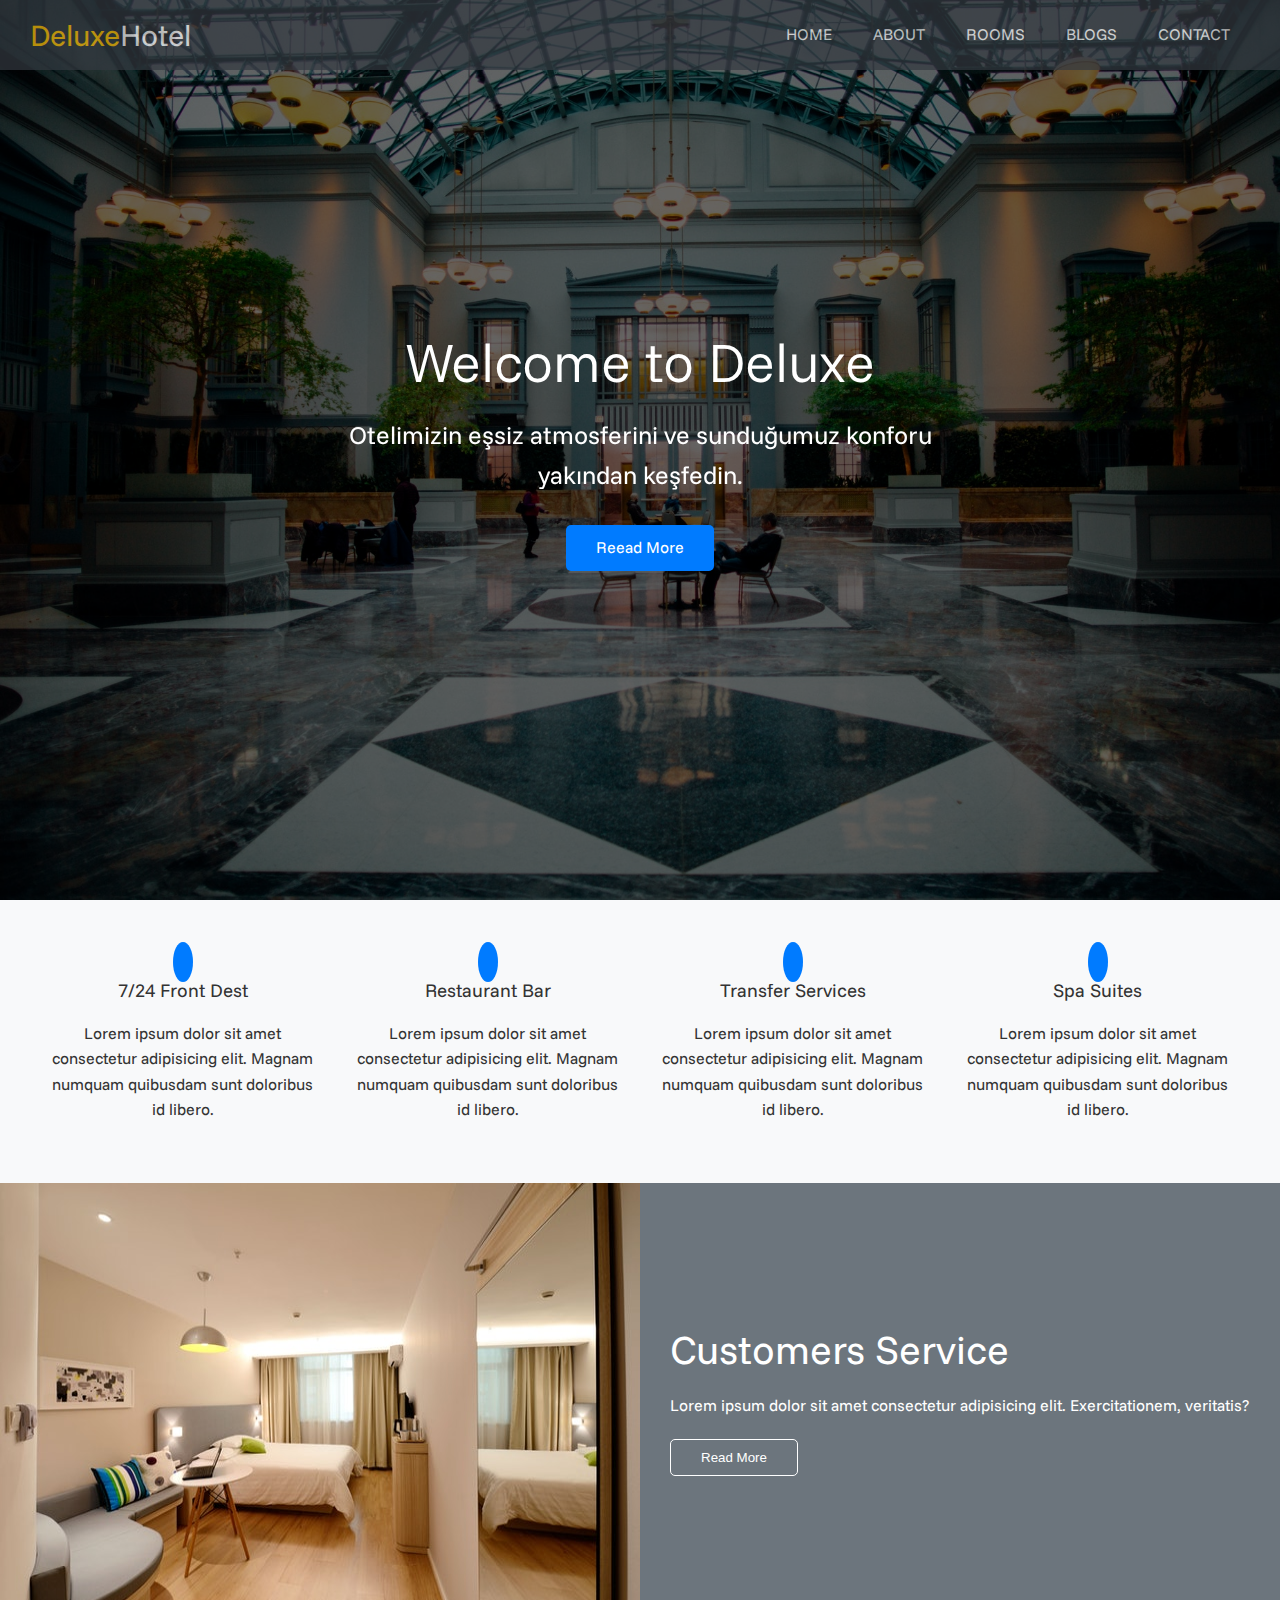
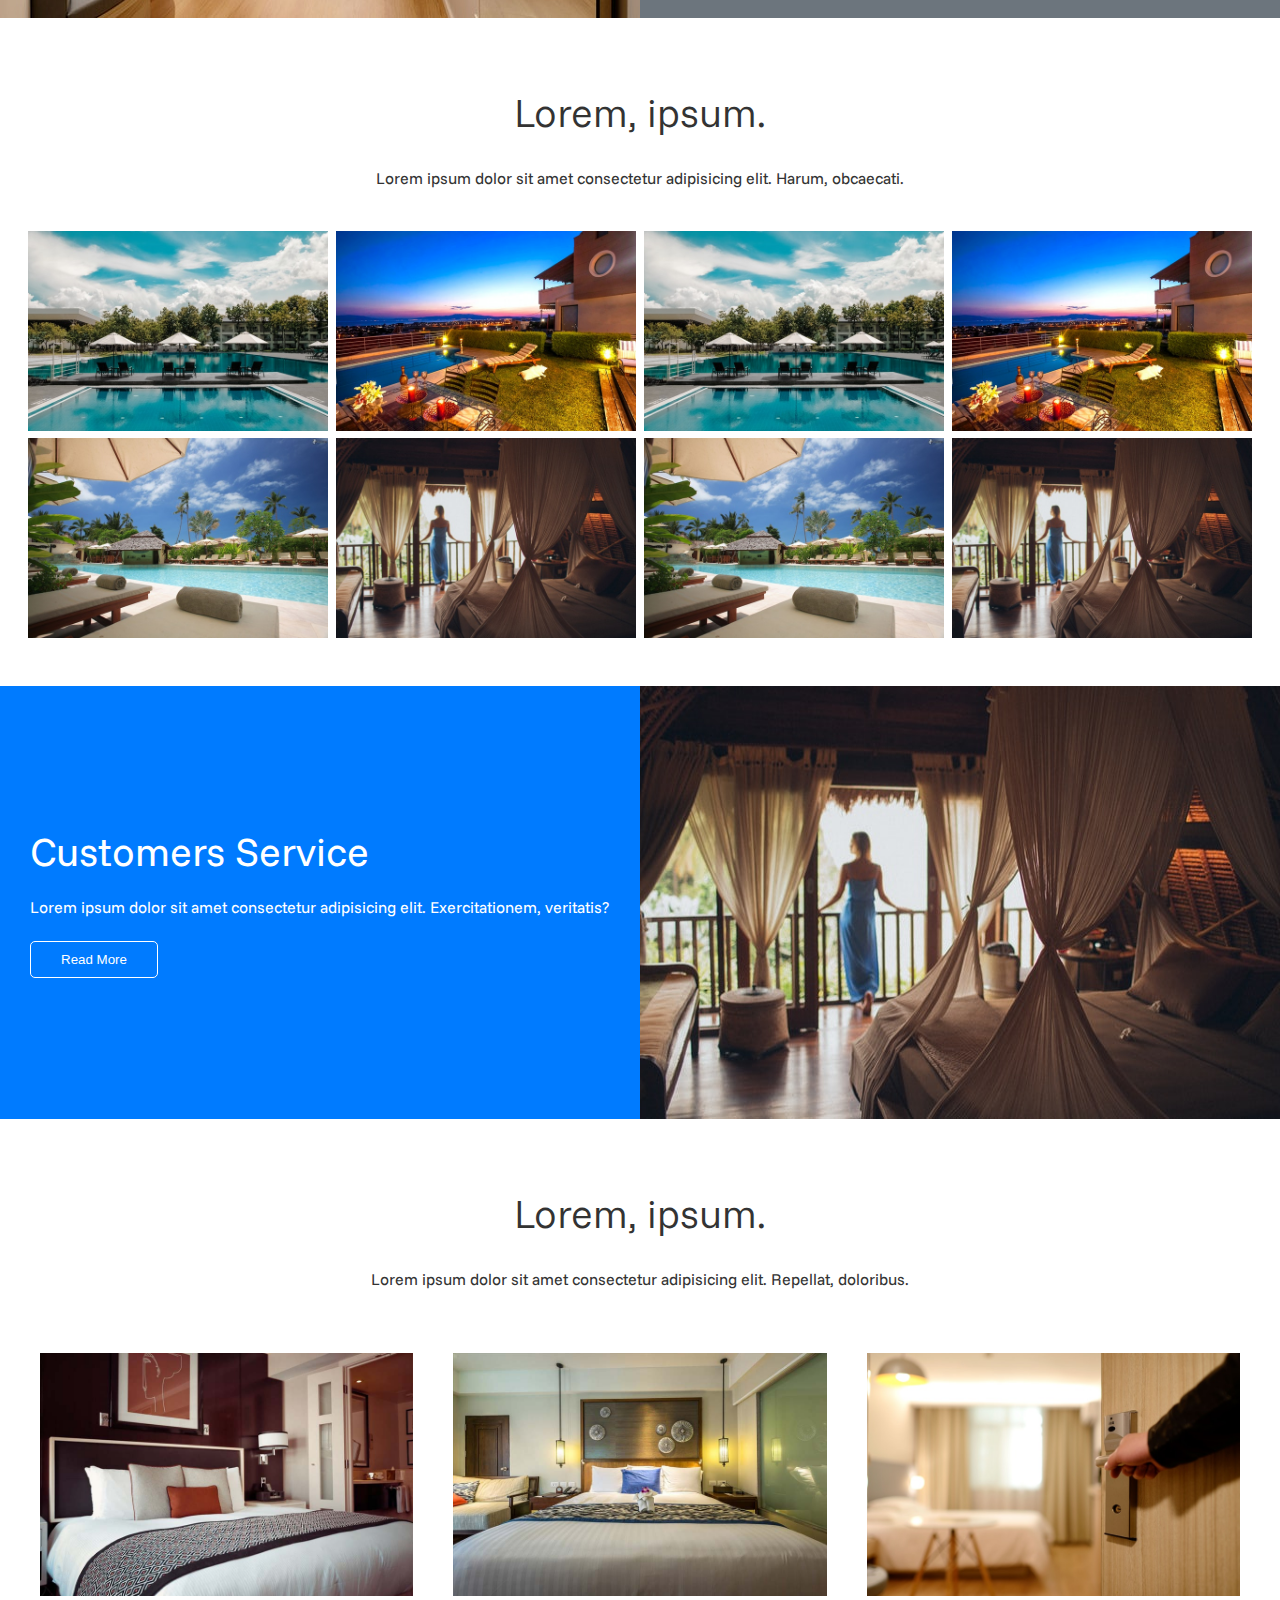
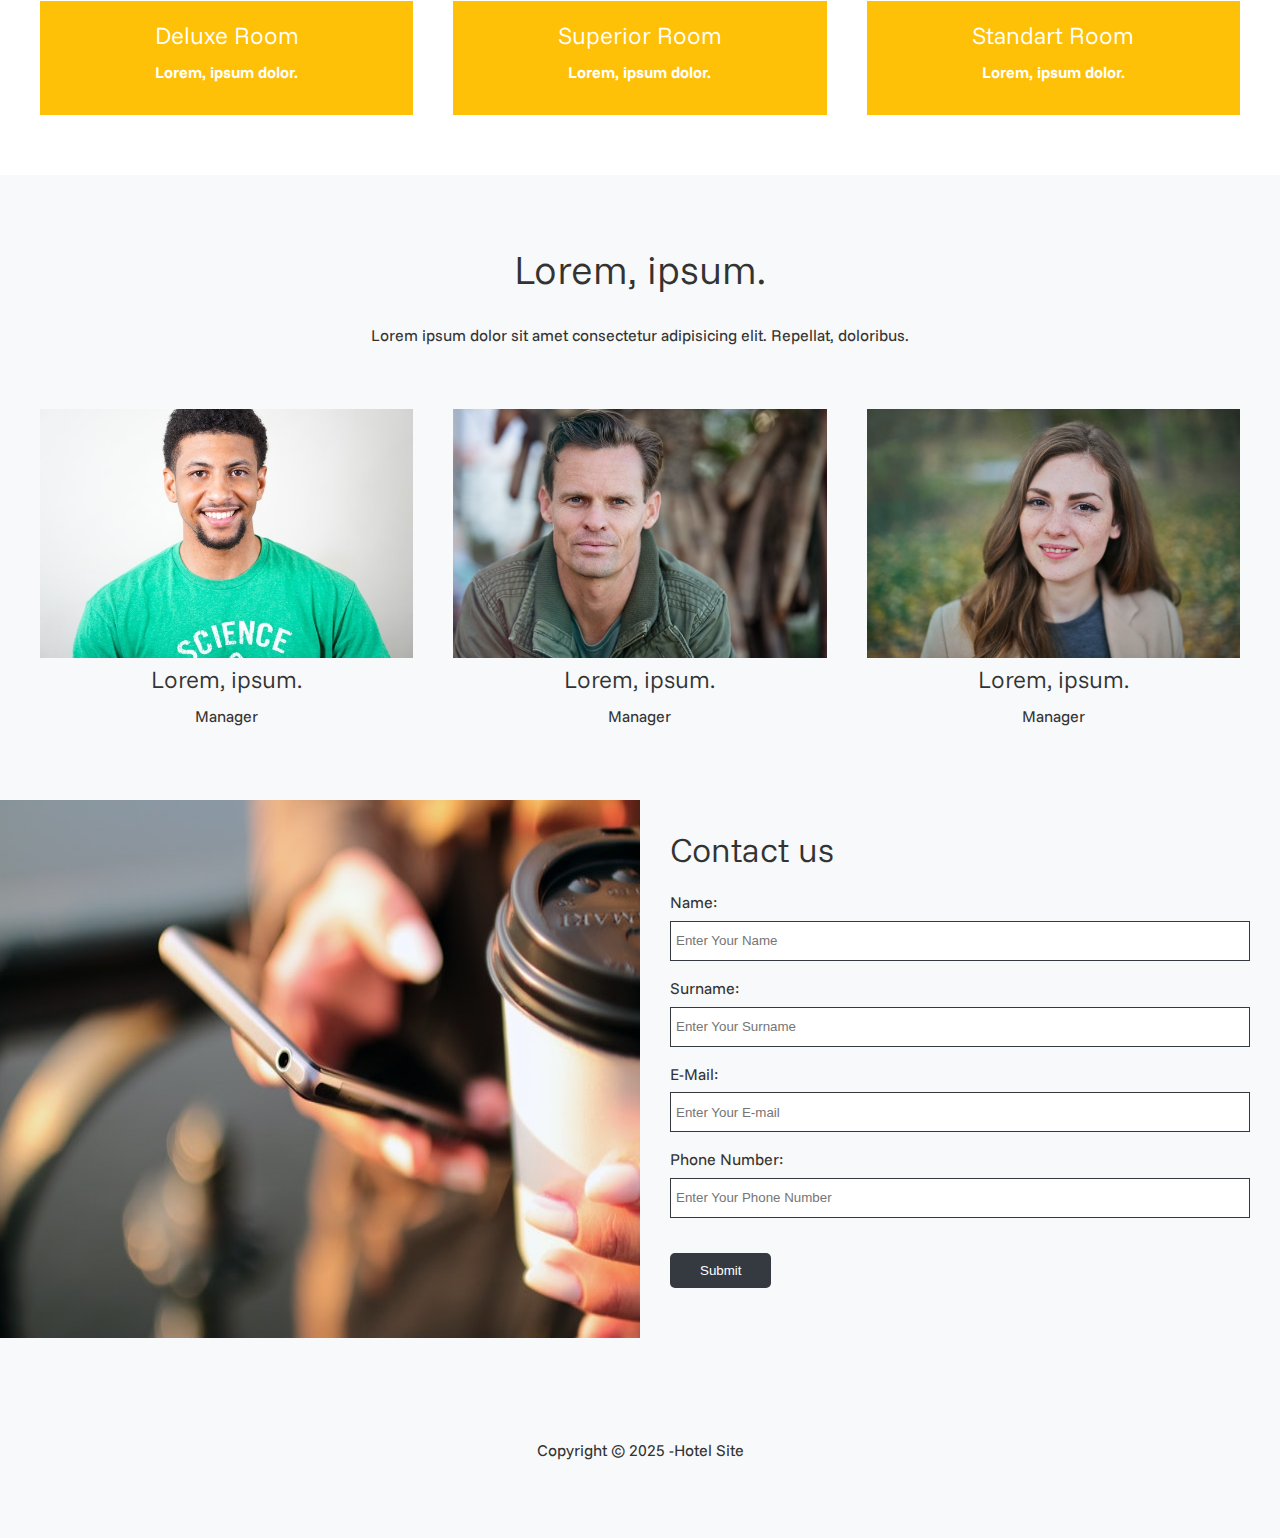
<file: index.html>
<!DOCTYPE html>
<html lang="tr">
  <head>
    <meta charset="UTF-8" />
    <meta name="viewport" content="width=device-width, initial-scale=1.0" />
    <link
      rel="stylesheet"
      href="https://cdnjs.cloudflare.com/ajax/libs/font-awesome/5.13.0/css/all.min.css"
      integrity="sha512-L7MWcK7FNPcwNqnLdZq86lTHYLdQqZaz5YcAgE+5cnGmlw8JT03QB2+oxL100UeB6RlzZLUxCGSS4/++mNZdxw=="
      crossorigin="anonymous"
      referrerpolicy="no-referrer"
    />
    <link rel="stylesheet" href="utlis.css" />
    <link rel="stylesheet" href="style.css" />
    <title>Deluxe Hotel | Anasayfa</title>
  </head>
  <body>
    <header id="home" class="main-header">
      <div class="navbar">
        <h1 class="brand">
          <i class="fas fa-hotel"></i>
          <span>Deluxe</span>Hotel
        </h1>
        <nav>
          <ul>
            <li><a href="index.html">HOME</a></li>
            <li><a href="index.html#about">ABOUT</a></li>
            <li><a href="index.html#rooms">ROOMS</a></li>
            <li><a href="blogs.html">BLOGS</a></li>
            <li><a href="index.html#contact">CONTACT</a></li>
          </ul>
        </nav>
      </div>

      <div class="content">
        <h1>Welcome to Deluxe</h1>
        <p>
          Otelimizin eşsiz atmosferini ve sunduğumuz konforu yakından keşfedin.
        </p>

        <a href="error.html" class="btn btn-primary">
          <i class="fas fa-chevron-right"></i>
          Reead More
        </a>
      </div>
    </header>

    <main>
      <!-- services -->
      <section id="services" class="icons bg-light">
        <div class="flex-items">
          <div>
            <i class="fas fa-concierge-bell fa-3x"></i>
            <div>
              <h3>7/24 Front Dest</h3>
              <p>
                Lorem ipsum dolor sit amet consectetur adipisicing elit. Magnam
                numquam quibusdam sunt doloribus id libero.
              </p>
            </div>
          </div>

          <div>
            <i class="fas fa-utensils fa-3x"></i>
            <div>
              <h3>Restaurant Bar</h3>
              <p>
                Lorem ipsum dolor sit amet consectetur adipisicing elit. Magnam
                numquam quibusdam sunt doloribus id libero.
              </p>
            </div>
          </div>

          <div>
            <i class="fas fa-bus fa-3x"></i>
            <div>
              <h3>Transfer Services</h3>
              <p>
                Lorem ipsum dolor sit amet consectetur adipisicing elit. Magnam
                numquam quibusdam sunt doloribus id libero.
              </p>
            </div>
          </div>

          <div>
            <i class="fas fa-spa fa-3x"></i>
            <div>
              <h3>Spa Suites</h3>
              <p>
                Lorem ipsum dolor sit amet consectetur adipisicing elit. Magnam
                numquam quibusdam sunt doloribus id libero.
              </p>
            </div>
          </div>
        </div>
      </section>
      <!-- about -->
      <section id="about" class="about flex-columns">
        <div class="row">
          <div class="column">
            <div class="column-1">
              <img src="about1.jpeg" alt="" />
            </div>
          </div>
          <div class="column">
            <div class="column-2 bg-secondary">
              <h2>Customers Service</h2>
              <p>
                Lorem ipsum dolor sit amet consectetur adipisicing elit.
                Exercitationem, veritatis?
              </p>
              <button class="btn btn-outline">Read More</button>
            </div>
          </div>
        </div>
      </section>

      <!-- gallery -->
      <section id="gallery" class="gallery flex-grid section-padding">
        <header class="section-header">
          <h2>Lorem, ipsum.</h2>
          <p>
            Lorem ipsum dolor sit amet consectetur adipisicing elit. Harum,
            obcaecati.
          </p>
        </header>
        <div class="row">
          <div class="column">
            <img src="1.jpeg" alt="" />
            <img src="2.jpeg" alt="" />
          </div>

          <div class="column">
            <img src="3.jpeg" alt="" />
            <img src="4.jpeg" alt="" />
          </div>

          <div class="column">
            <img src="1.jpeg" alt="" />
            <img src="2.jpeg" alt="" />
          </div>

          <div class="column">
            <img src="3.jpeg" alt="" />
            <img src="4.jpeg" alt="" />
          </div>
        </div>
      </section>

      <!-- about -->
      <section class="about flex-columns flex-reverse">
        <div class="row">
          <div class="column">
            <div class="column-1">
              <img src="about2.jpeg" alt="" />
            </div>
          </div>
          <div class="column">
            <div class="column-2 bg-primary">
              <h2>Customers Service</h2>
              <p>
                Lorem ipsum dolor sit amet consectetur adipisicing elit.
                Exercitationem, veritatis?
              </p>
              <button class="btn btn-outline">Read More</button>
            </div>
          </div>
        </div>
      </section>

      <!-- rooms -->
      <section id="rooms" class="rooms section-padding">
        <header class="section-header">
          <h2>Lorem, ipsum.</h2>
          <p>
            Lorem ipsum dolor sit amet consectetur adipisicing elit. Repellat,
            doloribus.
          </p>
        </header>
        <div class="flex-items">
          <div class="card">
            <img src="room1.jpeg" alt="" />
            <div class="card-body bg-warning">
              <h2>Deluxe Room</h2>
              <p>Lorem, ipsum dolor.</p>
            </div>
          </div>

          <div class="card">
            <img src="room2.jpeg" alt="" />
            <div class="card-body bg-warning">
              <h2>Superior Room</h2>
              <p>Lorem, ipsum dolor.</p>
            </div>
          </div>

          <div class="card">
            <img src="room3.jpeg" alt="" />
            <div class="card-body bg-warning">
              <h2>Standart Room</h2>
              <p>Lorem, ipsum dolor.</p>
            </div>
          </div>
        </div>
      </section>

      <!-- teams -->
      <section id="teams" class="teams section-padding bg-light">
        <header class="section-header">
          <h2>Lorem, ipsum.</h2>
          <p>
            Lorem ipsum dolor sit amet consectetur adipisicing elit. Repellat,
            doloribus.
          </p>
        </header>

        <div class="flex-items">
          <div>
            <img src="p1.jpeg" alt="" />
            <h2>Lorem, ipsum.</h2>
            <p>Manager</p>
          </div>

          <div>
            <img src="p2.jpeg" alt="" />
            <h2>Lorem, ipsum.</h2>
            <p>Manager</p>
          </div>

          <div>
            <img src="p3.jpeg" alt="" />
            <h2>Lorem, ipsum.</h2>
            <p>Manager</p>
          </div>
        </div>
      </section>

      <!-- contact -->
      <section id="contact" class="contact flex-columns">
        <div class="row">
          <div class="column">
            <div class="column-1">
              <img src="contact.jpeg" alt="" />
            </div>
          </div>

          <div class="column">
            <div class="column-2 bg-light">
              <h2>Contact us</h2>
              <form action="" class="contact-form">
                <div class="form-control">
                  <label for="name">Name:</label>
                  <input type="text" id="name" placeholder="Enter Your Name" />
                </div>

                <div class="form-control">
                  <label for="Surname">Surname:</label>
                  <input
                    type="text"
                    id="Surname"
                    placeholder="Enter Your Surname"
                  />
                </div>

                <div class="form-control">
                  <label for="email">E-Mail:</label>
                  <input
                    type="email"
                    id="email"
                    placeholder="Enter Your E-mail"
                  />
                </div>

                <div class="form-control">
                  <label for="telno">Phone Number:</label>
                  <input
                    type="tel"
                    id="telno"
                    placeholder="Enter Your Phone Number"
                  />
                </div>
                <button type="submit" class="btn btn-dark">Submit</button>
              </form>
            </div>
          </div>
        </div>
      </section>
    </main>

    <!-- footer -->
    <footer class="footer bg-light">
      <div class="social">
        <a href="error.html"><i class="fab fa-facebook fa-2x"></i></a>
        <a href="error.html"><i class="fab fa-instagram fa-2x"></i></a>
        <a href="error.html"><i class="fab fa-twitter fa-2x"></i></a>
        <a href="error.html"><i class="fab fa-linkedin fa-2x"></i></a>
      </div>
      <p>Copyright &copy 2025 -Hotel Site</p>
    </footer>
  </body>
</html>
</file>
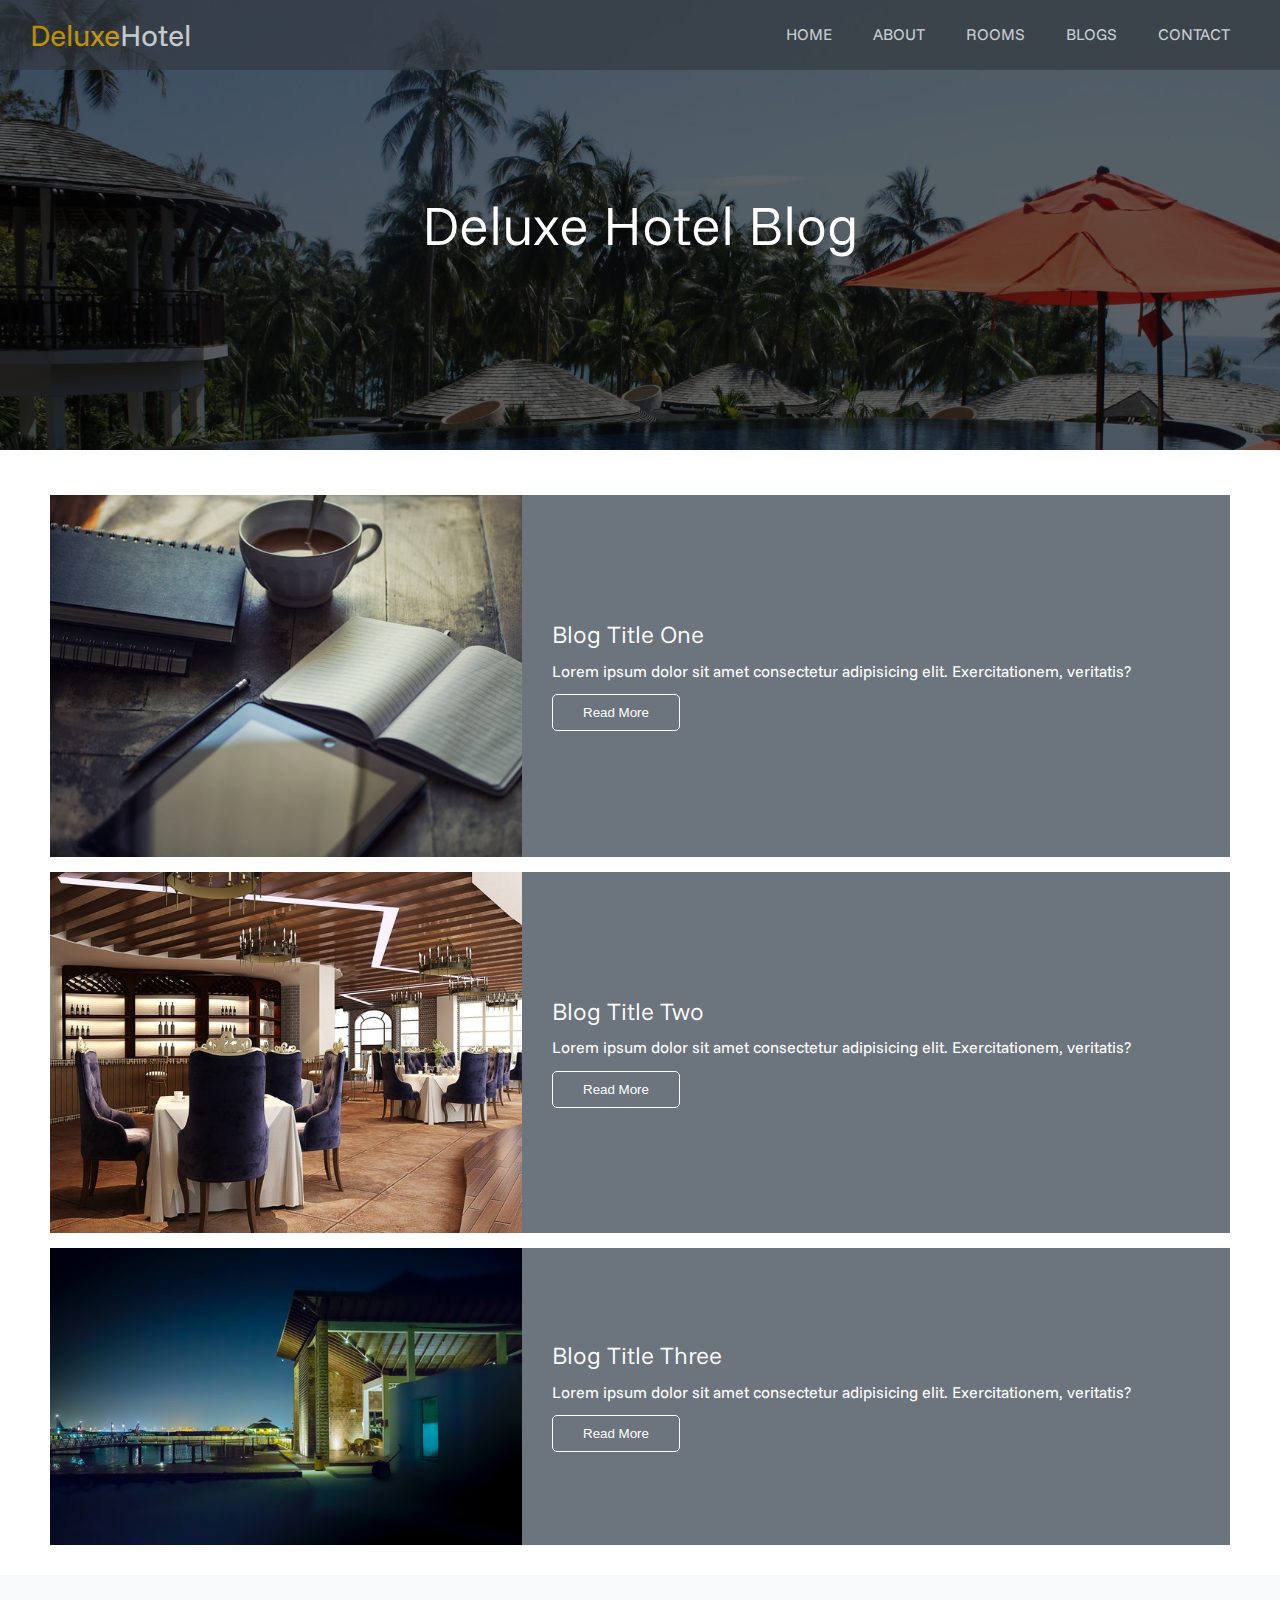
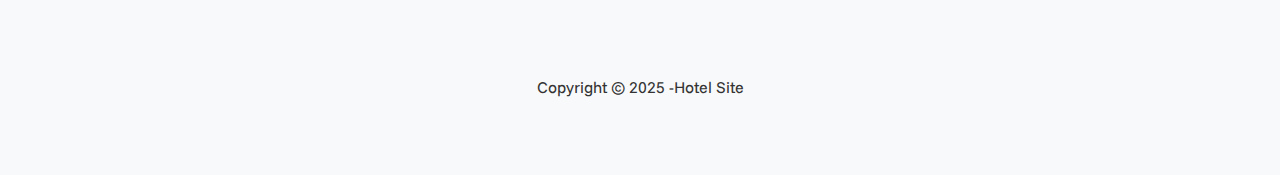
<file: blogs.html>
<!DOCTYPE html>
<html lang="tr">
  <head>
    <meta charset="UTF-8" />
    <meta name="viewport" content="width=device-width, initial-scale=1.0" />
    <link
      rel="stylesheet"
      href="https://cdnjs.cloudflare.com/ajax/libs/font-awesome/5.13.0/css/all.min.css"
      integrity="sha512-L7MWcK7FNPcwNqnLdZq86lTHYLdQqZaz5YcAgE+5cnGmlw8JT03QB2+oxL100UeB6RlzZLUxCGSS4/++mNZdxw=="
      crossorigin="anonymous"
      referrerpolicy="no-referrer"
    />
    <link rel="stylesheet" href="utlis.css" />
    <link rel="stylesheet" href="style.css" />
    <title>Deluxe Hotel | Blog</title>
  </head>
  <body>
    <header id="home" class="main-header blog">
      <div class="navbar">
        <h1 class="brand">
          <i class="fas fa-hotel"></i>
          <span>Deluxe</span>Hotel
        </h1>
        <nav>
          <ul>
            <li><a href="index.html">HOME</a></li>
            <li><a href="index.html#about">ABOUT</a></li>
            <li><a href="index.html#rooms">ROOMS</a></li>
            <li><a href="blogs.html">BLOGS</a></li>
            <li><a href="index.html#contact">CONTACT</a></li>
          </ul>
        </nav>
      </div>

      <div class="content">
        <h1>Deluxe Hotel Blog</h1>
      </div>
    </header>

    <main>
      <!-- article -->
      <section class="articles">
        <article class="article flex-columns">
          <div class="row">
            <div class="column">
              <div class="column-1">
                <img src="blog-1.jpeg" alt="" />
              </div>
            </div>
            <div class="column">
              <div class="column-2 bg-secondary">
                <h2>Blog Title One</h2>
                <p>
                  Lorem ipsum dolor sit amet consectetur adipisicing elit.
                  Exercitationem, veritatis?
                </p>
                <button class="btn btn-outline">Read More</button>
              </div>
            </div>
          </div>
        </article>

        <article class="article flex-columns">
          <div class="row">
            <div class="column">
              <div class="column-1">
                <img src="blog-2.jpeg" alt="" />
              </div>
            </div>
            <div class="column">
              <div class="column-2 bg-secondary">
                <h2>Blog Title Two</h2>
                <p>
                  Lorem ipsum dolor sit amet consectetur adipisicing elit.
                  Exercitationem, veritatis?
                </p>
                <button class="btn btn-outline">Read More</button>
              </div>
            </div>
          </div>
        </article>

        <article class="article flex-columns">
          <div class="row">
            <div class="column">
              <div class="column-1">
                <img src="blog-3.jpeg" alt="" />
              </div>
            </div>
            <div class="column">
              <div class="column-2 bg-secondary">
                <h2>Blog Title Three</h2>
                <p>
                  Lorem ipsum dolor sit amet consectetur adipisicing elit.
                  Exercitationem, veritatis?
                </p>
                <button class="btn btn-outline">Read More</button>
              </div>
            </div>
          </div>
        </article>
      </section>
    </main>
    <!-- footer -->
    <footer class="footer bg-light">
      <div class="social">
        <a href="error.html"><i class="fab fa-facebook fa-2x"></i></a>
        <a href="error.html"><i class="fab fa-instagram fa-2x"></i></a>
        <a href="error.html"><i class="fab fa-twitter fa-2x"></i></a>
        <a href="error.html"><i class="fab fa-linkedin fa-2x"></i></a>
      </div>
      <p>Copyright &copy 2025 -Hotel Site</p>
    </footer>
  </body>
</html>
</file>
<file: utlis.css>
:root {
  --white: #fff;
  --primary: #007bff;
  --secondary: #6c757d;
  --success: #28a745;
  --danger: #dc3545;
  --warning: #ffc107;
  --info: #17a2b8;
  --dark: #343a40;
  --light: #f8f9fa;
}

/* text color  */
.text-primary {
  color: var(--primary);
}
.text-secondary {
  color: var(--secondary);
}
.text-success {
  color: var(--success);
}
.text-danger {
  color: var(--danger);
}
.text-warning {
  color: var(--warning);
}
.text-info {
  color: var(--info);
}
.text-dark {
  color: var(--dark);
}
.text-light {
  color: var(--light);
}

/* bg-colors */

.bg-primary {
  background-color: var(--primary);
}
.bg-secondary {
  background-color: var(--secondary);
}
.bg-success {
  background-color: var(--success);
}
.bg-danger {
  background-color: var(--danger);
}
.bg-warning {
  background-color: var(--warning);
}
.bg-info {
  background-color: var(--info);
}
.bg-dark {
  background-color: var(--dark);
}
.bg-light {
  background-color: var(--light);
}

/* buttons */

.btn {
  cursor: pointer;
  display: inline-block;
  padding: 10px 30px;
  border: none;
  border-radius: 5px;
}

.btn:hover {
  opacity: 0.8;
}

.btn-primary {
  color: var(--white);
  background-color: var(--primary);
}

.btn-secondary {
  color: var(--white);
  background-color: var(--secondary);
}

.btn-success {
  color: var(--white);
  background-color: var(--success);
}

.btn-danger {
  color: var(--white);
  background-color: var(--danger);
}

.btn-warning {
  color: black;
  background-color: var(--warning);
}

.btn-dark {
  color: var(--white);
  background-color: var(--dark);
}

.btn-outline {
  background: transparent;
  border: 1px solid var(--white);
  color: var(--white);
}

.btn-outline-primary {
  background: transparent;
  border: 1px solid var(--primary);
  color: var(--dark);
}

.btn-outline-primary:hover {
  background-color: var(--primary);
  color: var(--white);
}

/* flex items */
/* flex grid */

.flex-items {
  display: flex;
  justify-content: center;
  text-align: center;
  height: 100%;
}

.flex-items > div {
  padding: 20px;
  flex-basis: 100%;
}

/* flex columns */
.flex-columns.flex-reverse .row {
  flex-direction: row-reverse;
}
.flex-columns .row {
  display: flex;
  flex-direction: row;
  flex-wrap: wrap;
  width: 100%;
}

.flex-columns .column {
  flex: 1;
}

.flex-columns.article .column:nth-child(odd) {
  flex: 2;
}

.flex-columns.article .column:nth-child(even) {
  flex: 3;
}

.flex-columns .column .column-1,
.column-2 {
  height: 100%;
}

.flex-columns .column-2 {
  display: flex;
  flex-direction: column;
  align-items: flex-start;
  justify-content: center;
  padding: 3rem;
}

.flex-columns img {
  width: 100%;
  height: 100%;
}

/* flex grid */
/* section */

.section-header {
  display: flex;
  flex-direction: column;
  align-items: center;
  justify-content: center;
  text-align: center;
  padding: 3rem;
}

.section-header h2 {
  font-size: 4rem;
  margin: 2rem 0;
}

.section-padding {
  padding: 2rem 2rem 4rem;
}

.flex-grid .row {
  display: flex;
  flex-wrap: wrap;
  padding: 0 0.4rem;
}

.flex-grid .column {
  flex: 25%;
  padding: 0 0.4rem;
}

@media (max-width: 768px) {
  .flex-items {
    flex-direction: column;
  }

  .flex-columns .column {
    flex: 100% !important;
  }

  .flex-items > div {
    padding: 10px;
  }

  .flex-grid .column {
    flex: 50%;
  }
}
</file>
<file: style.css>
@import url("https://fonts.googleapis.com/css2?family=Funnel+Sans:ital,wght@1,300&family=Montserrat:ital,wght@0,100..900;1,100..900&display=swap");

* {
  box-sizing: border-box;
  padding: 0;
  margin: 0;
}

html {
  font-size: 10px;
  scroll-behavior: smooth;
}
body {
  font-family: "Funnel Sans", sans-serif;
  font-size: 1.6rem;
  background-color: white;
  color: #333;
  line-height: 1.6;
}

ul {
  list-style: none;
}

a {
  color: #333;
  text-decoration: none;
}

h1,
h2 {
  font-weight: 300;
  line-height: 1.2;
}

p {
  margin: 1rem 0;
}

img {
  width: 100%;
}

.text-center {
  text-align: center;
}

/* navbar */

.navbar {
  display: flex;
  align-items: center;
  justify-content: space-between;
  background-color: var(--dark);
  opacity: 0.7;
  color: white;
  position: fixed;
  top: 0;
  width: 100%;
  height: 70px;
  padding: 0 3rem;
}

.navbar a {
  color: white;
  padding: 1rem 2rem;
  margin: 0 0.5px;
}

.navbar a:hover {
  border-bottom: 3px solid var(--warning);
}

.navbar ul {
  display: flex;
}

.navbar .brand {
  font-weight: 400;
}

.navbar h1 {
  font-size: 3rem;
}

.navbar span {
  color: var(--warning);
}

/* header */

.main-header {
  background-image: url(bg-1.jpeg);
  background-attachment: fixed;
  background-repeat: no-repeat;
  background-size: cover;
  height: 100vh;
  color: white;
  position: relative;
}

.main-header.blog {
  background-image: url(bg-2.jpeg);
  height: 50vh;
}

.main-header .content {
  display: flex;
  flex-direction: column;
  align-items: center;
  justify-content: center;
  text-align: center;
  height: 100%;
}

.main-header::before {
  content: "";
  position: absolute;
  top: 0;
  left: 0;
  width: 100%;
  height: 100%;
  background: rgba(0, 0, 0, 0.6);
}

.main-header * {
  z-index: 5;
}

.main-header .content h1 {
  font-size: 5.5rem;
}

.main-header .content p {
  font-size: 2.5rem;
  max-width: 60rem;
  margin: 2rem 0 3rem;
}

/* icons */

.icons {
  padding: 30px;
}

.icons h3 {
  font-weight: 400;
  margin-bottom: 15px;
}

.icons i {
  background-color: var(--primary);
  color: white;
  padding: 1rem;
  border-radius: 50%;
  margin-bottom: 1.5rem;
}

/* about */

.about {
  color: #fff;
}

.about h2 {
  font-size: 4rem;
  font-weight: 400;
}

.about p {
  margin: 2rem 0;
}

/* gallery */

.gallery img:hover {
  opacity: 0.8;
  cursor: pointer;
}

/* cards */

.card {
  color: White;
  font-weight: 700;
}

.card-body {
  padding: 2rem;
  margin-top: -2px;
}

/* teams */

.teams img:hover {
  opacity: 0.8;
}

/* contact */

.contact-form {
  width: 100%;
  padding: 2rem 0;
}

.contact-form label {
  display: block;
  margin-bottom: 0.5rem;
}

.contact-form .form-control {
  margin-bottom: 1.5rem;
}

.contact-form input {
  width: 100%;
  padding: 0.5rem;
  height: 40px;
  border: 1px solid var(--dark);
}

.contact-form input:hover {
  border: 1px solid var(--warning);
  box-shadow: rgba(0, 0, 0, 0.25) 0px 54px 55px,
    rgba(0, 0, 0, 0.12) 0px -12px 30px, rgba(0, 0, 0, 0.12) 0px 4px 6px,
    rgba(0, 0, 0, 0.17) 0px 12px 13px, rgba(0, 0, 0, 0.09) 0px -3px 5px;
}

.contact-form .btn {
  margin-top: 20px;
}

.contact h2 {
  font-size: 3.4rem;
}

/* article */
.articles {
  padding: 3rem 5rem;
}

.article {
  margin-top: 1.5rem;
  color: white;
}
/* footer */

.footer {
  display: flex;
  flex-direction: column;
  justify-content: center;
  align-items: center;
  text-align: center;
  height: 200px;
}

.footer a {
  color: var(--danger);
}

.footer a:hover {
  opacity: 0.7;
}

.footer .social a {
  margin-right: 15px;
}

/* mobile */

@media (max-width: 768px) {
  html {
    font-size: 8.5px;
  }

  .navbar {
    flex-direction: column;
    height: 120px;
    padding: 20px;
  }

  .navbar a {
    padding: 10px;
    margin: 0 3px;
  }

  .teams img {
    width: 70%;
  }
}
</file>
